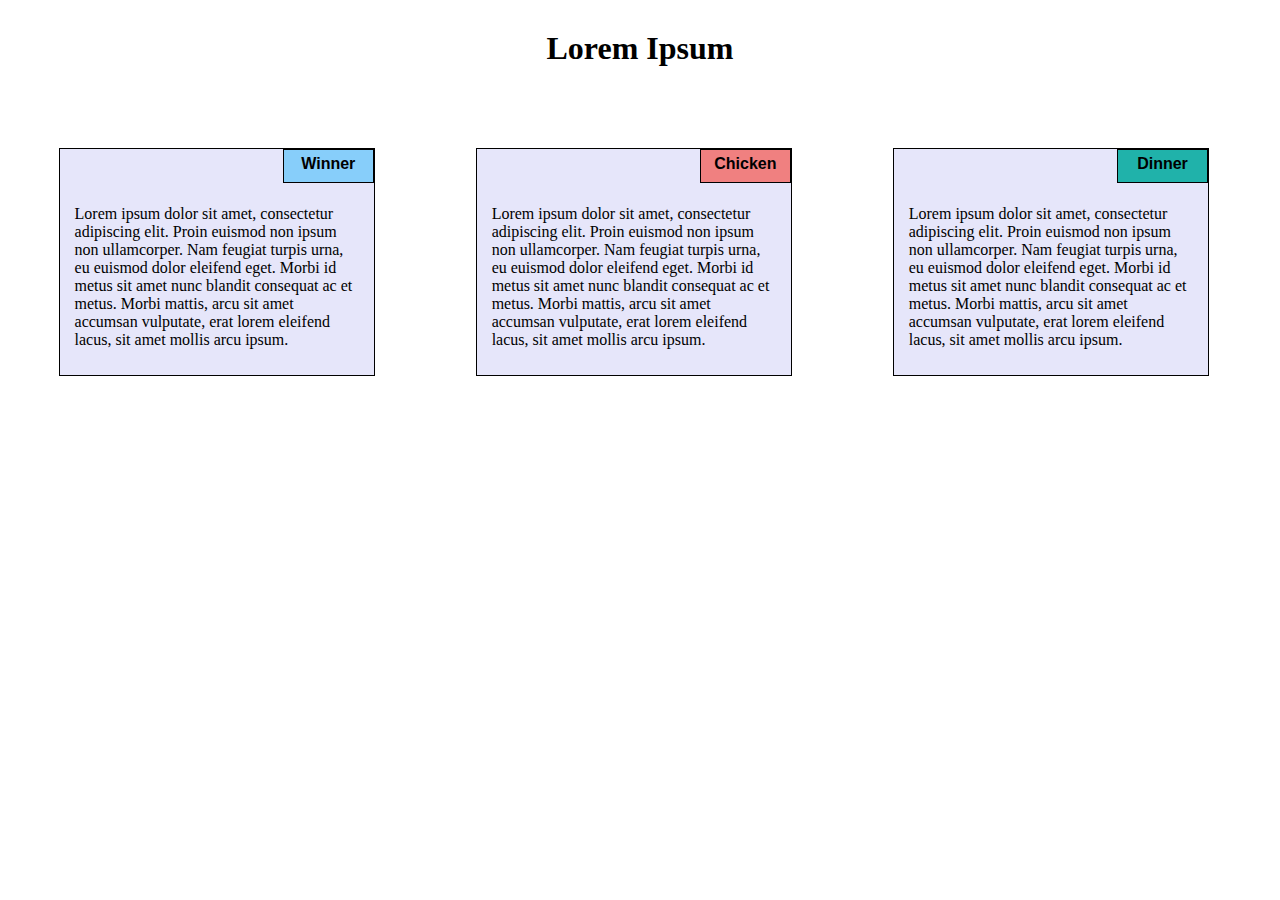
<file: module2-solution/index.html>
<!DOCTYPE html>
<html>
<head>
<meta charset="utf-8">
<meta name="viewport" content="width=device-width, initial-scale=1">
<title>Assignment Solution for Module 2</title>
<link rel="stylesheet" href="css/style.css"> 
</head>
<body>
<h1>Lorem Ipsum</h1>
<div class="row">
<section class="col-lg-3 col-md-5 col-sm-11" >

	<h2 style="background-color: lightskyblue;"
	>Winner
	</h2>
	<p>Lorem ipsum dolor sit amet, consectetur adipiscing elit. Proin euismod non ipsum non ullamcorper. Nam feugiat turpis urna, eu euismod dolor eleifend eget. Morbi id metus sit amet nunc blandit consequat ac et metus. Morbi mattis, arcu sit amet accumsan vulputate, erat lorem eleifend lacus, sit amet mollis arcu ipsum. </p>
</section>
<section class="col-lg-3 col-md-5 col-sm-11">
	<h2 style="background-color: lightcoral;">
		Chicken
	</h2>
	<p>Lorem ipsum dolor sit amet, consectetur adipiscing elit. Proin euismod non ipsum non ullamcorper. Nam feugiat turpis urna, eu euismod dolor eleifend eget. Morbi id metus sit amet nunc blandit consequat ac et metus. Morbi mattis, arcu sit amet accumsan vulputate, erat lorem eleifend lacus, sit amet mollis arcu ipsum. </p>
</section>
<section class="col-lg-3 col-md-11 col-sm-11">
	<h2 style="background-color: lightseagreen;"
	>
		Dinner
	</h2>
	<p>Lorem ipsum dolor sit amet, consectetur adipiscing elit. Proin euismod non ipsum non ullamcorper. Nam feugiat turpis urna, eu euismod dolor eleifend eget. Morbi id metus sit amet nunc blandit consequat ac et metus. Morbi mattis, arcu sit amet accumsan vulputate, erat lorem eleifend lacus, sit amet mollis arcu ipsum. </p>
</section>
</div>
</body>
</html>
</file>
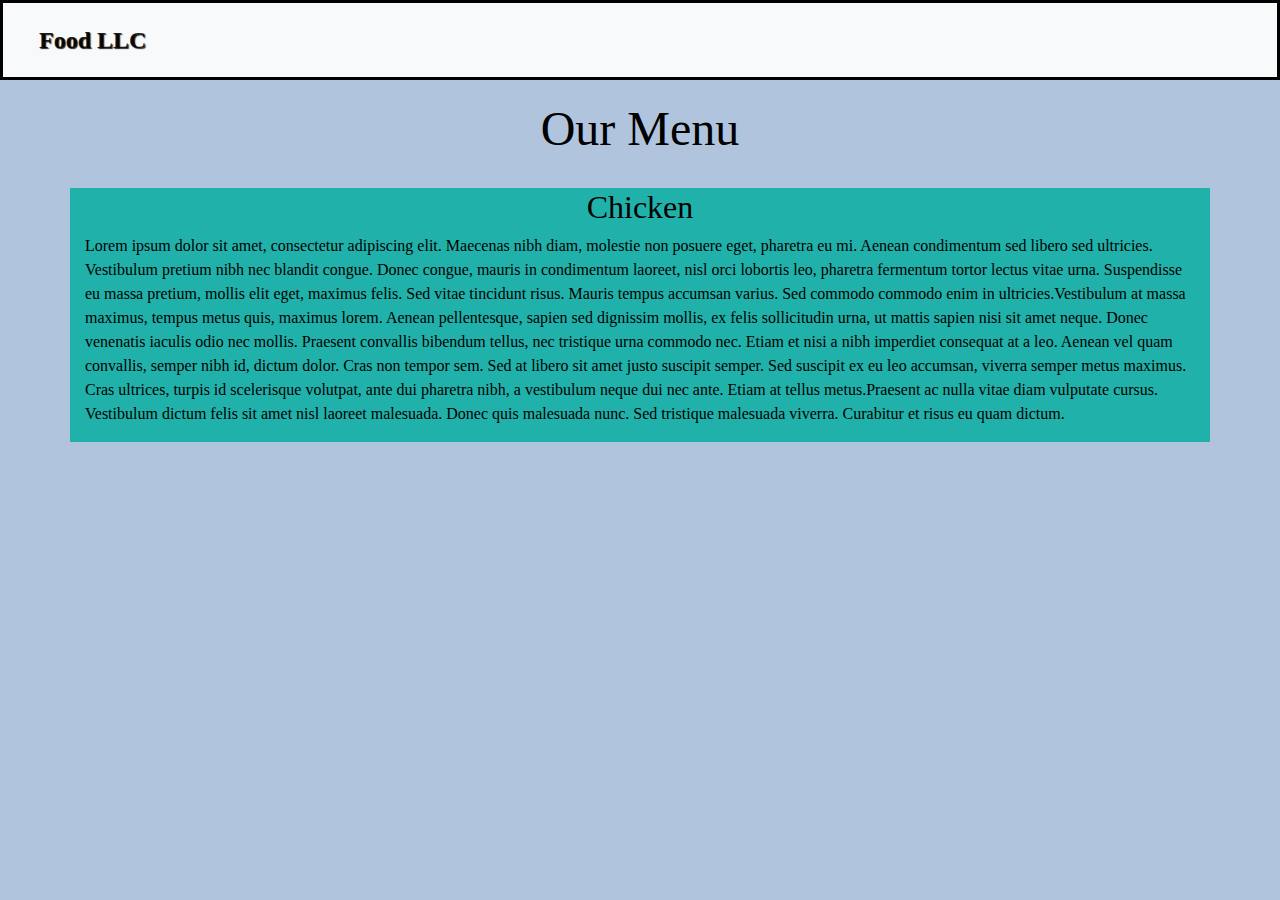
<file: module3-solution/index.html>
<!doctype html>
<html lang="en">
  <head>
    <meta charset="utf-8">
    <meta http-equiv="X-UA-Compatible" content="IE=edge">
    <meta name="viewport" content="width=device-width, initial-scale=1">
    <title> Module 3 Assignment </title>
    <link rel="stylesheet" href="https://cdn.jsdelivr.net/npm/bootstrap@4.0.0/dist/css/bootstrap.min.css" integrity="sha384-Gn5384xqQ1aoWXA+058RXPxPg6fy4IWvTNh0E263XmFcJlSAwiGgFAW/dAiS6JXm" crossorigin="anonymous">
    <link rel="stylesheet" href="css/styles.css">
    <link href='https://fonts.googleapis.com/css?family=Oxygen:400,300,700' rel='stylesheet' type='text/css'>
    <link href='https://fonts.googleapis.com/css?family=Lora' rel='stylesheet' type='text/css'>
  </head>
<body>
  <header id="header-nav">
    <nav class="navbar navbar-expand-lg navbar-light bg-light id=header-nav" >
      <a class="navbar-brand" href="index.html">Food LLC</a>
      <button class="navbar-toggler" type="button" data-toggle="collapse" data-target="#navbarSupportedContent" aria-controls="navbarSupportedContent" aria-expanded="false" aria-label="Toggle navigation">
        <span class="navbar-toggler-icon"></span>
      </button>
    
      <div class="collapse navbar-collapse" id="navbarSupportedContent">
        <ul class="navbar-nav mr-auto">
          <li class="nav-item">
            <a class="nav-link d-block d-sm-none" href="#chicken">Chicken <span class="sr-only">(current)</span></a>
          </li>
          <li class="nav-item">
            <a class="nav-link d-block d-sm-none">Beef</a>
          </li>
          <li class="nav-item">
            <a class="nav-link disabled d-block d-sm-none">Sushi</a>
          </li>
        </ul>
      </div>
    </nav>

  </header>

  <div id="main-content" class="container">
    <h2 id="menu-categories-title" class="text-center">Our Menu</h2>

  <div id="chicken" class="row">
    <h3 class="text-center">
      Chicken
    </h3>
    <p id="paragraph" class="col-md-12 col-sm-12 col-xs-12 ">
      Lorem ipsum dolor sit amet, consectetur adipiscing elit. Maecenas nibh diam, molestie non posuere eget, pharetra eu mi. Aenean condimentum sed libero sed ultricies. Vestibulum pretium nibh nec blandit congue. Donec congue, mauris in condimentum laoreet, nisl orci lobortis leo, pharetra fermentum tortor lectus vitae urna. Suspendisse eu massa pretium, mollis elit eget, maximus felis. Sed vitae tincidunt risus. Mauris tempus accumsan varius. Sed commodo commodo enim in ultricies.Vestibulum at massa maximus, tempus metus quis, maximus lorem. Aenean pellentesque, sapien sed dignissim mollis, ex felis sollicitudin urna, ut mattis sapien nisi sit amet neque. Donec venenatis iaculis odio nec mollis. Praesent convallis bibendum tellus, nec tristique urna commodo nec. Etiam et nisi a nibh imperdiet consequat at a leo. Aenean vel quam convallis, semper nibh id, dictum dolor. Cras non tempor sem. Sed at libero sit amet justo suscipit semper. Sed suscipit ex eu leo accumsan, viverra semper metus maximus. Cras ultrices, turpis id scelerisque volutpat, ante dui pharetra nibh, a vestibulum neque dui nec ante. Etiam at tellus metus.Praesent ac nulla vitae diam vulputate cursus. Vestibulum dictum felis sit amet nisl laoreet malesuada. Donec quis malesuada nunc. Sed tristique malesuada viverra. Curabitur et risus eu quam dictum.
    </p>


  </div>
   



  <!-- jQuery (Bootstrap JS plugins depend on it) -->
  <script src="https://code.jquery.com/jquery-3.2.1.slim.min.js" integrity="sha384-KJ3o2DKtIkvYIK3UENzmM7KCkRr/rE9/Qpg6aAZGJwFDMVNA/GpGFF93hXpG5KkN" crossorigin="anonymous"></script>
  <script src="https://cdn.jsdelivr.net/npm/popper.js@1.12.9/dist/umd/popper.min.js" integrity="sha384-ApNbgh9B+Y1QKtv3Rn7W3mgPxhU9K/ScQsAP7hUibX39j7fakFPskvXusvfa0b4Q" crossorigin="anonymous"></script>
  <script src="https://cdn.jsdelivr.net/npm/bootstrap@4.0.0/dist/js/bootstrap.min.js" integrity="sha384-JZR6Spejh4U02d8jOt6vLEHfe/JQGiRRSQQxSfFWpi1MquVdAyjUar5+76PVCmYl" crossorigin="anonymous"></script>
</body>
</html>
</file>
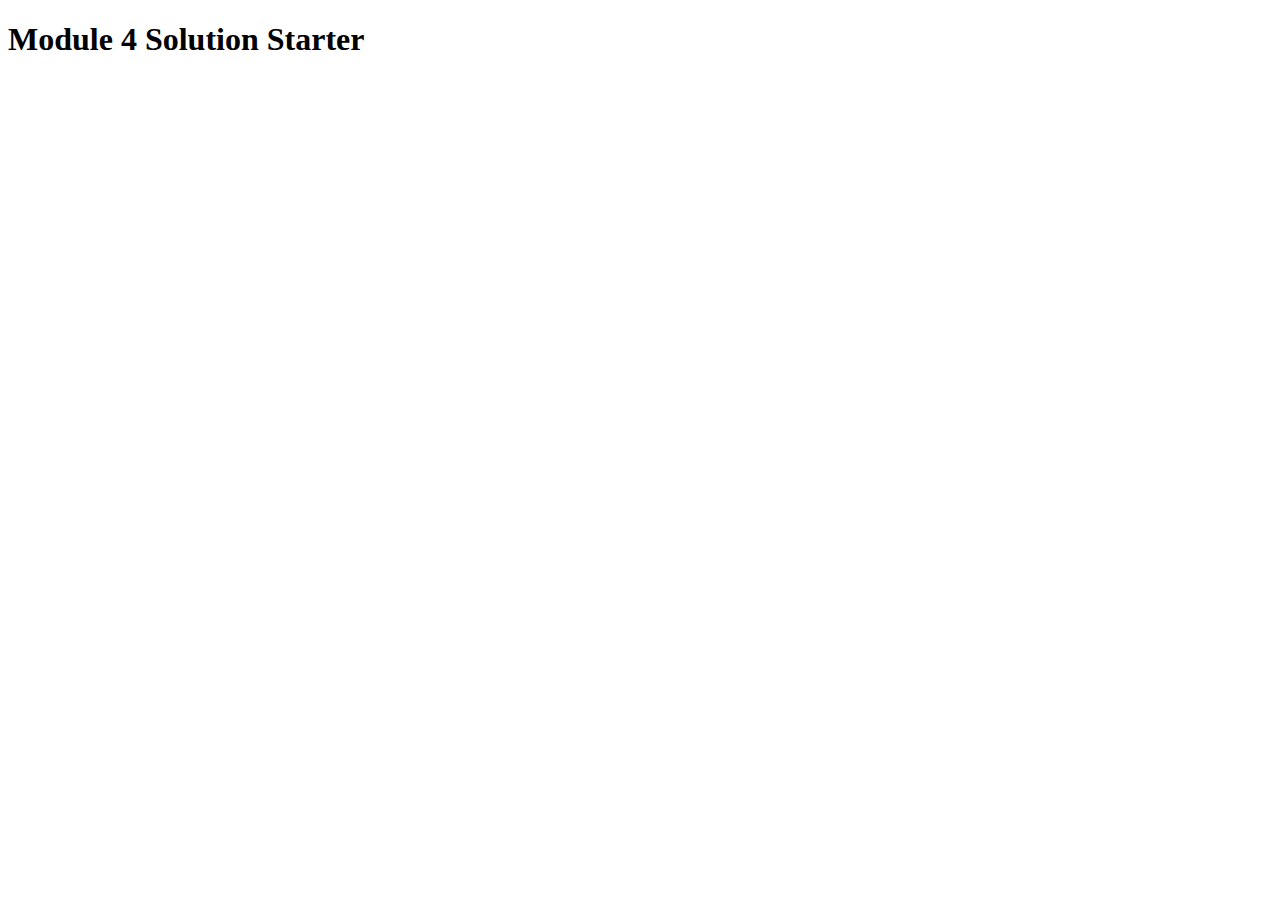
<file: module4-solution/index.html>
<!DOCTYPE html>
<html>
<head>
  <meta charset="utf-8">
  <title>Module 4 Solution Starter</title>
  <script src="SpeakHello.js"></script>
  <script src="SpeakGoodBye.js"></script>
  <script src="script.js"></script>
</head>
<body>
  <h1>Module 4 Solution Starter</h1>
</body>
</html>
</file>
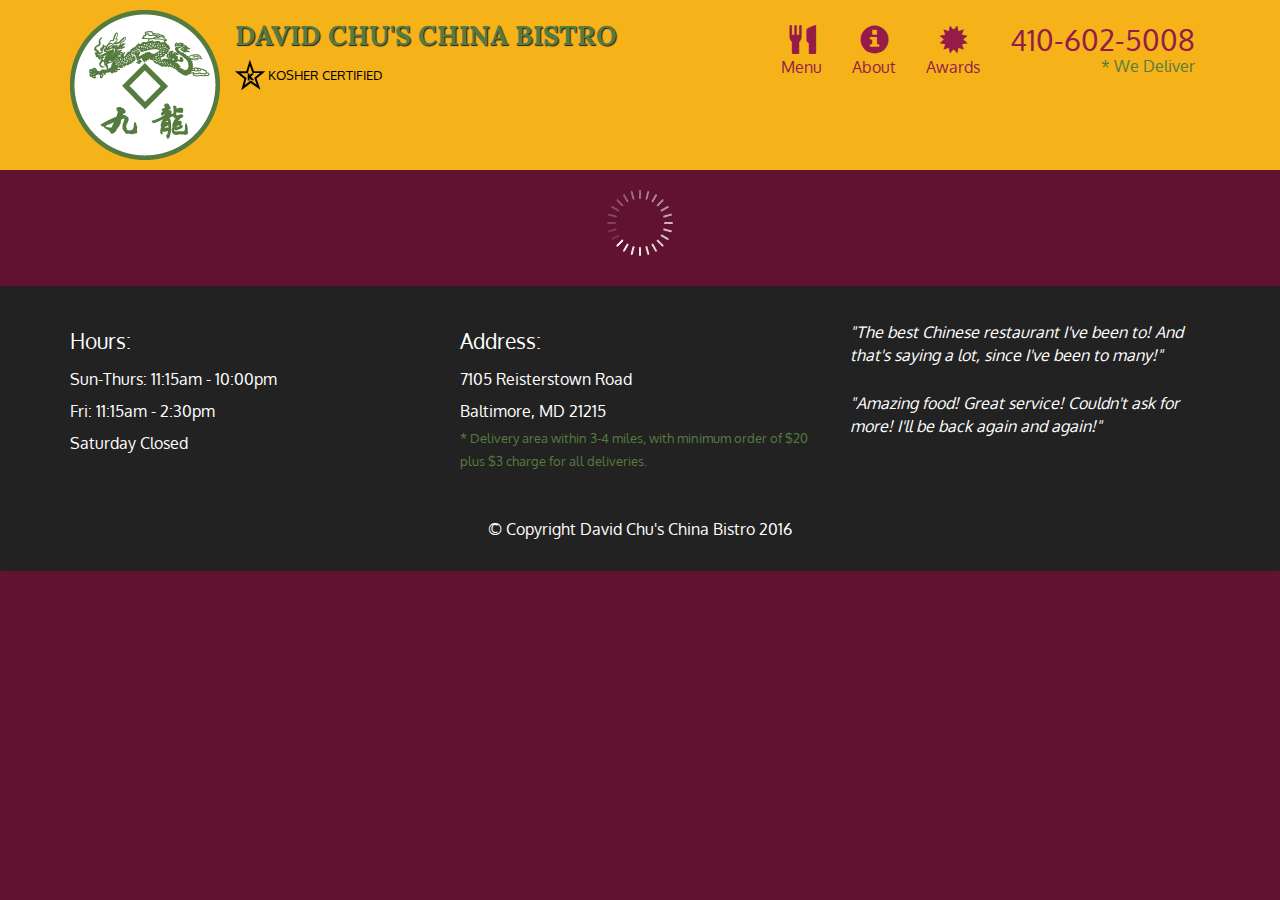
<file: module5-solution/index.html>
<!doctype html>
<html lang="en">
  <head>
    <meta charset="utf-8">
    <meta http-equiv="X-UA-Compatible" content="IE=edge">
    <meta name="viewport" content="width=device-width, initial-scale=1">
    <title>David Chu's China Bistro</title>
    <link rel="stylesheet" href="css/bootstrap.min.css">
    <link rel="stylesheet" href="css/styles.css">
    <link href='https://fonts.googleapis.com/css?family=Oxygen:400,300,700' rel='stylesheet' type='text/css'>
    <link href='https://fonts.googleapis.com/css?family=Lora' rel='stylesheet' type='text/css'>
  </head>
<body>
  <header>
    <nav id="header-nav" class="navbar navbar-default">
      <div class="container">
        <div class="navbar-header">
          <a href="index.html" class="pull-left visible-md visible-lg">
            <div id="logo-img" alt="Logo image"></div>
          </a>

          <div class="navbar-brand">
            <a href="index.html"><h1>David Chu's China Bistro</h1></a>
            <p>
              <img src="images/star-k-logo.png" alt="Kosher certification">
              <span>Kosher Certified</span>
            </p>
          </div>

          <button id="navbarToggle" type="button" class="navbar-toggle collapsed" data-toggle="collapse" data-target="#collapsable-nav" aria-expanded="false">
            <span class="sr-only">Toggle navigation</span>
            <span class="icon-bar"></span>
            <span class="icon-bar"></span>
            <span class="icon-bar"></span>
          </button>
        </div>
        
        <div id="collapsable-nav" class="collapse navbar-collapse">
           <ul id="nav-list" class="nav navbar-nav navbar-right">
            <li id="navHomeButton" class="visible-xs active">
              <a href="index.html">
                <span class="glyphicon glyphicon-home"></span> Home</a>
            </li>
            <li id="navMenuButton">
              <a href="#" onclick="$dc.loadMenuCategories();">
                <span class="glyphicon glyphicon-cutlery"></span><br class="hidden-xs"> Menu</a>
            </li>
            <li>
              <a href="#">
                <span class="glyphicon glyphicon-info-sign"></span><br class="hidden-xs"> About</a>
            </li>
            <li>
              <a href="#">
                <span class="glyphicon glyphicon-certificate"></span><br class="hidden-xs"> Awards</a>
            </li>
            <li id="phone" class="hidden-xs">
              <a href="tel:410-602-5008">
                <span>410-602-5008</span></a><div>* We Deliver</div>
            </li>
          </ul><!-- #nav-list -->
        </div><!-- .collapse .navbar-collapse -->
      </div><!-- .container -->
    </nav><!-- #header-nav -->
  </header>

  <div id="call-btn" class="visible-xs">
    <a class="btn" href="tel:410-602-5008">
    <span class="glyphicon glyphicon-earphone"></span>
    410-602-5008
    </a>
  </div>
  <div id="xs-deliver" class="text-center visible-xs">* We Deliver</div>

  <div id="main-content" class="container"></div>

  <footer class="panel-footer">
    <div class="container">
      <div class="row">
        <section id="hours" class="col-sm-4">
          <span>Hours:</span><br>
          Sun-Thurs: 11:15am - 10:00pm<br>
          Fri: 11:15am - 2:30pm<br>
          Saturday Closed
          <hr class="visible-xs">
        </section>
        <section id="address" class="col-sm-4">
          <span>Address:</span><br>
          7105 Reisterstown Road<br>
          Baltimore, MD 21215
          <p>* Delivery area within 3-4 miles, with minimum order of $20 plus $3 charge for all deliveries.</p>
          <hr class="visible-xs">
        </section>
        <section id="testimonials" class="col-sm-4">
          <p>"The best Chinese restaurant I've been to! And that's saying a lot, since I've been to many!"</p>
          <p>"Amazing food! Great service! Couldn't ask for more! I'll be back again and again!"</p>
        </section>
      </div>
      <div class="text-center">&copy; Copyright David Chu's China Bistro 2016</div>
    </div>
  </footer>

  <!-- jQuery (Bootstrap JS plugins depend on it) -->
  <script src="js/jquery-2.1.4.min.js"></script>
  <script src="js/bootstrap.min.js"></script>
  <script src="js/ajax-utils.js"></script>
  <script src="js/script.js"></script>
</body>
</html>
</file>
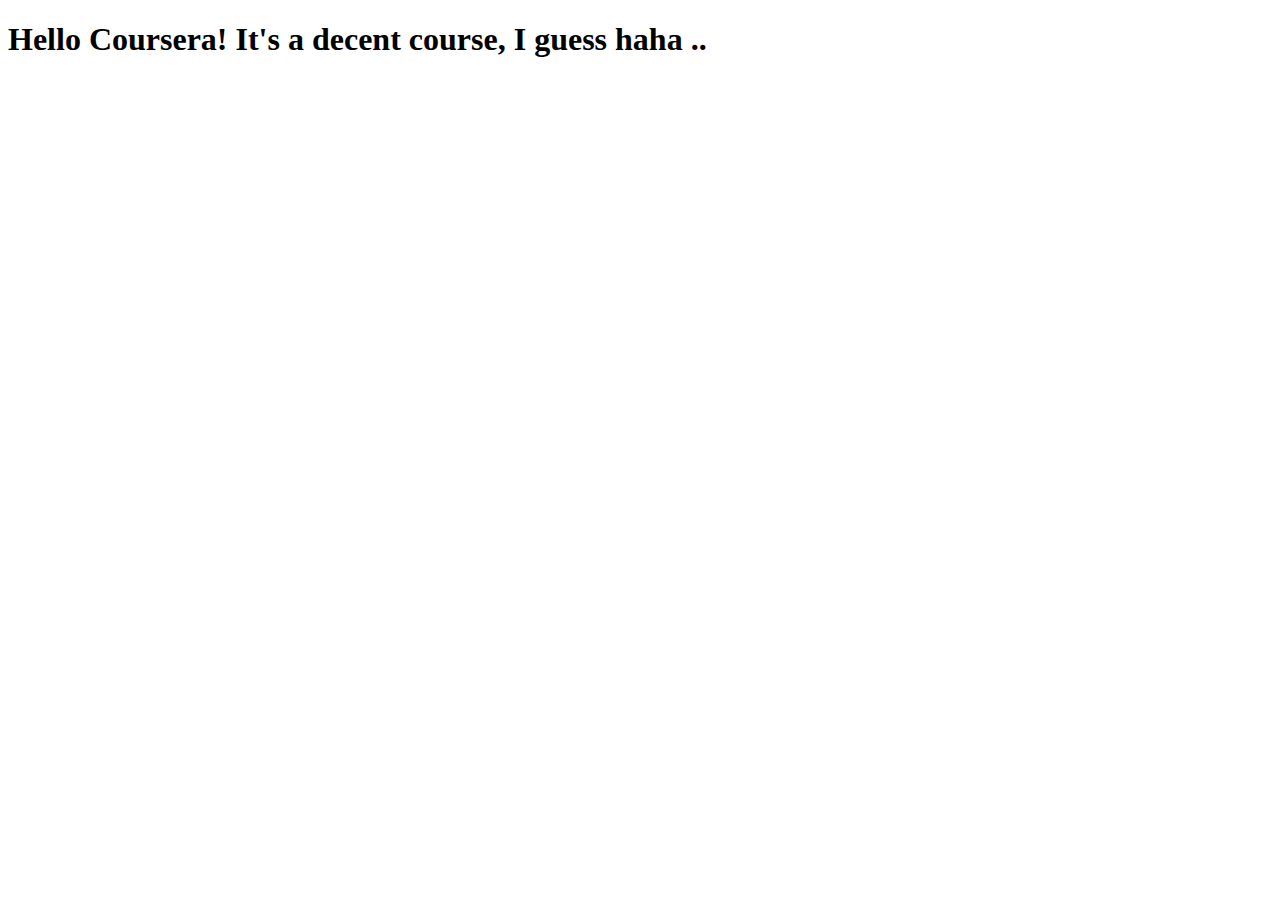
<file: site/index.html>
<!DOCTYPE html>
<html>
<head>
	<meta charset="utf-8">
	<meta name="viewport" content="width=device-width, initial-scale=1">
	<title>Hello Coursera! </title>
</head>
<body>
<h1>Hello Coursera! It's a decent course, I guess haha ..</h1>
</body>
</html>
</file>
<file: module2-solution/css/style.css>
* {
  box-sizing: border-box;

  
}
h1 {
  margin-bottom: 30px;
  margin-top: 30px;
  text-align: center;
  font-family: Times New Roman;
}

h2 {
  
  border: 1px solid black;
 
  width: 25%;
  height: 10%;
  font-family: Helvetica;
  font-size: 100%;
  color: black;
  text-align: center;
  position: absolute;
  top: 0px;
  right:0px;
  padding: 5px;
  margin-top: 0px;
  margin-bottom:0px;
  box-sizing: content-box;



}

p {

	padding-top: 40px;
	padding-right: 15px;
	padding-left:15px;
	padding-bottom: 10px;
}

}

/* Simple Responsive Framework. */
.row {
  width: 100%;
  height: 100%;
}

/********** Desktop **********/
@media (min-width: 992px) {
  .col-lg-1, .col-lg-2, .col-lg-3, .col-lg-4, .col-lg-5, .col-lg-6, .col-lg-7, .col-lg-8, .col-lg-9, .col-lg-10, .col-lg-11, .col-lg-12 {
    float: left;
    border: 1px solid black;
    background-color: lavender; 
    margin: 4%;

    position: relative;


  }
  .col-lg-1 {
    width: 8.33%;
  }
  .col-lg-2 {
    width: 16.66%;
  }
  .col-lg-3 {
    width: 25%;
  }
  .col-lg-4 {
    width: 33.33%;
  }
  .col-lg-5 {
    width: 41.66%;
  }
  .col-lg-6 {
    width: 50%;
  }
  .col-lg-7 {
    width: 58.33%;
  }
  .col-lg-8 {
    width: 66.66%;
  }
  .col-lg-9 {
    width: 74.99%;
  }
  .col-lg-10 {
    width: 83.33%;
  }
  .col-lg-11 {
    width: 91.66%;
  }
  .col-lg-12 {
    width: 100%;
  }
}

/********** Tablet **********/
@media (min-width: 768px) and (max-width: 991px) {
  .col-md-1, .col-md-2, .col-md-3, .col-md-4, .col-md-5, .col-md-6, .col-md-7, .col-md-8, .col-md-9, .col-md-10, .col-md-11, .col-md-12 {
    float: left;
    border: 1px solid black;
    background-color: lavender; 
    margin: 4%;
    position: relative;
  }
  .col-md-1 {
    width: 8.33%;
  }
  .col-md-2 {
    width: 16.66%;
  }
  .col-md-3 {
    width: 25%;
  }
  .col-md-4 {
    width: 33.33%;
  }
  .col-md-5 {
    width: 41.66%;
  }
  .col-md-6 {
    width: 50%;
  }
  .col-md-7 {
    width: 58.33%;
  }
  .col-md-8 {
    width: 66.66%;
  }
  .col-md-9 {
    width: 74.99%;
  }
  .col-md-10 {
    width: 83.33%;
  }
  .col-md-11 {
    width: 91.66%;
  }
  .col-md-12 {
    width: 100%;
  }
}
/********** Mobile **********/
@media (max-width: 767px) {
  .col-sm-1, .col-sm-2, .col-sm-3, .col-sm-4, .col-sm-5, .col-sm-6, .col-sm-7, .col-sm-8, .col-sm-9, .col-sm-10, .col-sm-11, .col-sm-12 {
    float: left;
    border: 1px solid black;
    background-color: lavender; 
    margin: 4%;
    position: relative;

  }
  .col-sm-1 {
    width: 8.33%;
  }
  .col-sm-2 {
    width: 16.66%;
  }
  .col-sm-3 {
    width: 25%;
  }
  .col-sm-4 {
    width: 33.33%;
  }
  .col-sm-5 {
    width: 41.66%;
  }
  .col-sm-6 {
    width: 50%;
  }
  .col-sm-7 {
    width: 58.33%;
  }
  .col-sm-8 {
    width: 66.66%;
  }
  .col-sm-9 {
    width: 74.99%;
  }
  .col-sm-10 {
    width: 83.33%;
  }
  .col-sm-11 {
    width: 91.66%;
  }
  .col-sm-12 {
    width: 100%;
  }
}
</file>
<file: module3-solution/css/styles.css>
body {
  font-size: 16px;
  color: #fff;
  background-color: lightsteelblue;
  font-family: 'Oxygen', sans-serif;
}

/** HEADER **/
#header-nav {
  background-color: lavenderblush;
  border-radius: 0;
  border: 3px solid black;

}

.navbar-brand {
  padding: 20px;

}

.navbar-brand  { /* Restaurant name */
  font-family: 'Trebuchet MS', serif;
  color: Black;
  font-size: 1.5em;
  font-weight: bold;
  text-shadow: 1px 1px 1px #222;
  margin-top: 0;
  margin-bottom: 0;
  line-height: .75;
}
.navbar-brand a:hover, .navbar-brand a:focus {
  text-decoration: none;
}
.navbar-brand p { /* Kosher cert */
  color: black;
  font-size: .7em;
  margin-top: 15px;
}
.navbar-brand p span { /* Star-K */
  vertical-align: middle;
}
#nav-list {
  margin-top: 10px;
}
#nav-list a {
  color: black;
  text-align: center;
  
}
#nav-list a:hover {
  background: #E7E7E7;
}
#nav-list a span {
  font-size: 1.8em;
}
.navbar-header button.navbar-toggle, .navbar-header .icon-bar {
  border: 1px solid #61122f;
}
.navbar-header button.navbar-toggle {
  clear: both;
  margin-top: -30px;
}
/* END HEADER */

h2 {
  color: black;
  font-family: "Georgia";
  font-size: 3em;
  margin-bottom: 20px;
  margin-top: 20px;
}
h3 {
  color: black;
  font-family: "Times New Roman";
  font-size: 2em;
}
#navbarSupportedContent a{
text-align: center;
}

#chicken {
  background-color: lightseagreen;
  margin-top: 30px;
  margin-bottom: 30px;
  justify-content: center;
  align-items: center;

}
#paragraph {
  color: black;
  font-family: "Verdana";
}
</file>
<file: module5-solution/css/styles.css>
body {
  font-size: 16px;
  color: #fff;
  background-color: #61122f;
  font-family: 'Oxygen', sans-serif;
}

/** HEADER **/
#header-nav {
  background-color: #f6b319;
  border-radius: 0;
  border: 0;
}

#logo-img {
  background: url('../images/restaurant-logo_large.png') no-repeat;
  width: 150px;
  height: 150px;
  margin: 10px 15px 10px 0;
}

.navbar-brand {
  padding-top: 25px;
}
.navbar-brand h1 { /* Restaurant name */
  font-family: 'Lora', serif;
  color: #557c3e;
  font-size: 1.5em;
  text-transform: uppercase;
  font-weight: bold;
  text-shadow: 1px 1px 1px #222;
  margin-top: 0;
  margin-bottom: 0;
  line-height: .75;
}
.navbar-brand a:hover, .navbar-brand a:focus {
  text-decoration: none;
}
.navbar-brand p { /* Kosher cert */
  color: #000;
  text-transform: uppercase;
  font-size: .7em;
  margin-top: 15px;
}
.navbar-brand p span { /* Star-K */
  vertical-align: middle;
}

#nav-list {
  margin-top: 10px;
}
#nav-list a {
  color: #951C49;
  text-align: center;
}
#nav-list a:hover {
  background: #E7E7E7;
}
#nav-list a span {
  font-size: 1.8em;
}

#phone {
  margin-top: 5px;
}
#phone a { /* Phone number */
  text-align: right;
  padding-bottom: 0;
}
#phone div { /* We Deliver */
  color: #557c3e;
  text-align: right;
  padding-right: 15px;
}

.navbar-header button.navbar-toggle, .navbar-header .icon-bar {
  border: 1px solid #61122f;
}
.navbar-header button.navbar-toggle {
  clear: both;
  margin-top: -30px;
}
/* END HEADER */

/* FOOTER */
.panel-footer {
  margin-top: 30px;
  padding-top: 35px;
  padding-bottom: 30px;
  background-color: #222;
  border-top: 0;
}
.panel-footer div.row {
  margin-bottom: 35px;
}
#hours, #address {
  line-height: 2;
}
#hours > span, #address > span {
  font-size: 1.3em;
}
#address p {
  color: #557c3e;
  font-size: .8em;
  line-height: 1.8;
}
#testimonials {
  font-style: italic;
}
#testimonials p:nth-child(2) {
  margin-top: 25px;
}
/* END FOOTER */



/* HOME PAGE */
.container .jumbotron {
  box-shadow: 0 0 50px #3F0C1F;
  border: 2px solid #3F0C1F;
}

#menu-tile, #specials-tile, #map-tile {
  height: 250px;
  width: 100%;
  margin-bottom: 15px;
  position: relative;
  border: 2px solid #3F0C1F;
  overflow: hidden;
}
#menu-tile:hover, #specials-tile:hover, #map-tile:hover {
  box-shadow: 0 1px 5px 1px #cccccc;
}
#menu-tile {
  background: url('../images/menu-tile.jpg') no-repeat;
  background-position: center;
}
#specials-tile {
  background: url('../images/specials-tile.jpg') no-repeat;
  background-position: center;
}
#menu-tile span, #specials-tile span, #map-tile span {
  position: absolute;
  bottom: 0;
  right: 0;
  width: 100%;
  text-align: center;
  font-size: 1.6em;
  text-transform: uppercase;
  background-color: #000;
  color: #fff;
  opacity: .8;
}
/* END HOME PAGE */

/* MENU CATEGORIES PAGE */
.category-tile { 
  position: relative;
  border: 2px solid #3F0C1F;
  overflow: hidden;
  width: 200px;
  height: 200px;
  margin: 0 auto 15px;
}
.category-tile span {
  position: absolute;
  bottom: 0;
  right: 0;
  width: 100%;
  text-align: center;
  font-size: 1.2em;
  text-transform: uppercase;
  background-color: #000;
  color: #fff;
  opacity: .8;
}
.category-tile:hover {
  box-shadow: 0 1px 5px 1px #cccccc;
}

#menu-categories-title + div {
  margin-bottom: 50px;
}
/* END MENU CATEGORIES PAGE */

/* SINGLE CATEGORY PAGE */
.menu-item-tile {
  margin-bottom: 25px;
}
.menu-item-tile hr {
  width: 80%;
}
.menu-item-tile .menu-item-price {
  font-size: 1.1em;
  text-align: right;
  margin-top: -15px;
  margin-right: -15px;
}
.menu-item-tile .menu-item-price span {
  font-size: .6em;
}
.menu-item-photo {
  position: relative;
  border: 2px solid #3F0C1F; 
  overflow: hidden;
  padding: 0;
  margin-right: -15px;
  margin-left: auto;
  margin-bottom: 20px;
  max-width: 250px;
}
.menu-item-photo div {
  position: absolute;
  bottom: 0;
  right: 0;
  width: 80px;
  background-color: #557c3e;
  text-align: center;
}
.menu-item-description {
  padding-right: 30px;
}
h3.menu-item-title {
  margin: 0 0 10px;
}
.menu-item-details {
  font-size: .9em;
  font-style: italic;
}
/* END SINGLE CATEGORY PAGE */


/********** Large devices only **********/
@media (min-width: 1200px) {
  .container .jumbotron {
    background: url('../images/jumbotron_1200.jpg') no-repeat;
    height: 675px;
  }
}

/********** Medium devices only **********/
@media (min-width: 992px) and (max-width: 1199px) {
  /* Header */
  #logo-img {
    background: url('../images/restaurant-logo_medium.png') no-repeat;
    width: 100px;
    height: 100px;
    margin: 5px 5px 5px 0;
  }
  /* End Header */

  /* Home Page */
  .container .jumbotron {
    background: url('../images/jumbotron_992.jpg') no-repeat;
    height: 558px;
  }
  /* End Home Page */
}

/********** Small devices only **********/
@media (min-width: 768px) and (max-width: 991px) {
  /* Home Page */
  .container .jumbotron {
    background: url('../images/jumbotron_768.jpg') no-repeat;
    height: 432px;
  }
  /* End Home Page */
}

/********** Extra small devices only **********/
@media (max-width: 767px) {
  /* Header */
  .navbar-brand {
    padding-top: 10px;
    height: 80px;
  }
  .navbar-brand h1 { /* Restaurant name */
    padding-top: 10px;
    font-size: 5vw; /* 1vw = 1% of viewport width */
  }
  .navbar-brand p { /* Kosher cert */
    font-size: .6em;
    margin-top: 12px;
  }
  .navbar-brand p img { /* Star-K */
    height: 20px;
  }

  #collapsable-nav a { /* Collapsed nav menu text */
    font-size: 1.2em;
  }
  #collapsable-nav a span { /* Collapsed nav menu glyph */
    font-size: 1em;
    margin-right: 5px;
  }

  #call-btn > a {
    font-size: 1.5em;
    display: block;
    margin: 0 20px;
    padding: 10px;
    border: 2px solid #fff;
    background-color: #f6b319;
    color: #951c49;
  }
  #xs-deliver {
    margin-top: 5px;
    font-size: .7em;
    letter-spacing: .1em;
    text-transform: uppercase;
  }
  /* End Header */

  /* Footer */
  .panel-footer section {
    margin-bottom: 30px;
    text-align: center;
  }
  .panel-footer section:nth-child(3) {
    margin-bottom: 0; /* margin already exists on the whole row */
  }
  .panel-footer section hr {
    width: 50%;
  }
  /* End Footer */

  /* Home Page */
  .container .jumbotron {
    margin-top: 30px;
    padding: 0;
  }
  #menu-tile, #specials-tile {
    width: 360px;
    margin: 0 auto 15px;
  }

  .menu-item-photo {
    margin-right: auto;
  }
  .menu-item-tile .menu-item-price {
    text-align: center;
  }
  .menu-item-description {
    text-align: center;;
  }
}


/********** Super extra small devices Only :-) (e.g., iPhone 4) **********/
@media (max-width: 479px) {
  /* Header */
  .navbar-brand h1 { /* Restaurant name */
    padding-top: 5px;
    font-size: 6vw;
  }
  /* End Header */
  
  /* Home page */
  #menu-tile, #specials-tile {
    width: 280px;
    margin: 0 auto 15px;
  }

  .col-xxs-12 {
    position: relative;
    min-height: 1px;
    padding-right: 15px;
    padding-left: 15px;
    float: left;
    width: 100%;
  }
}
</file>
